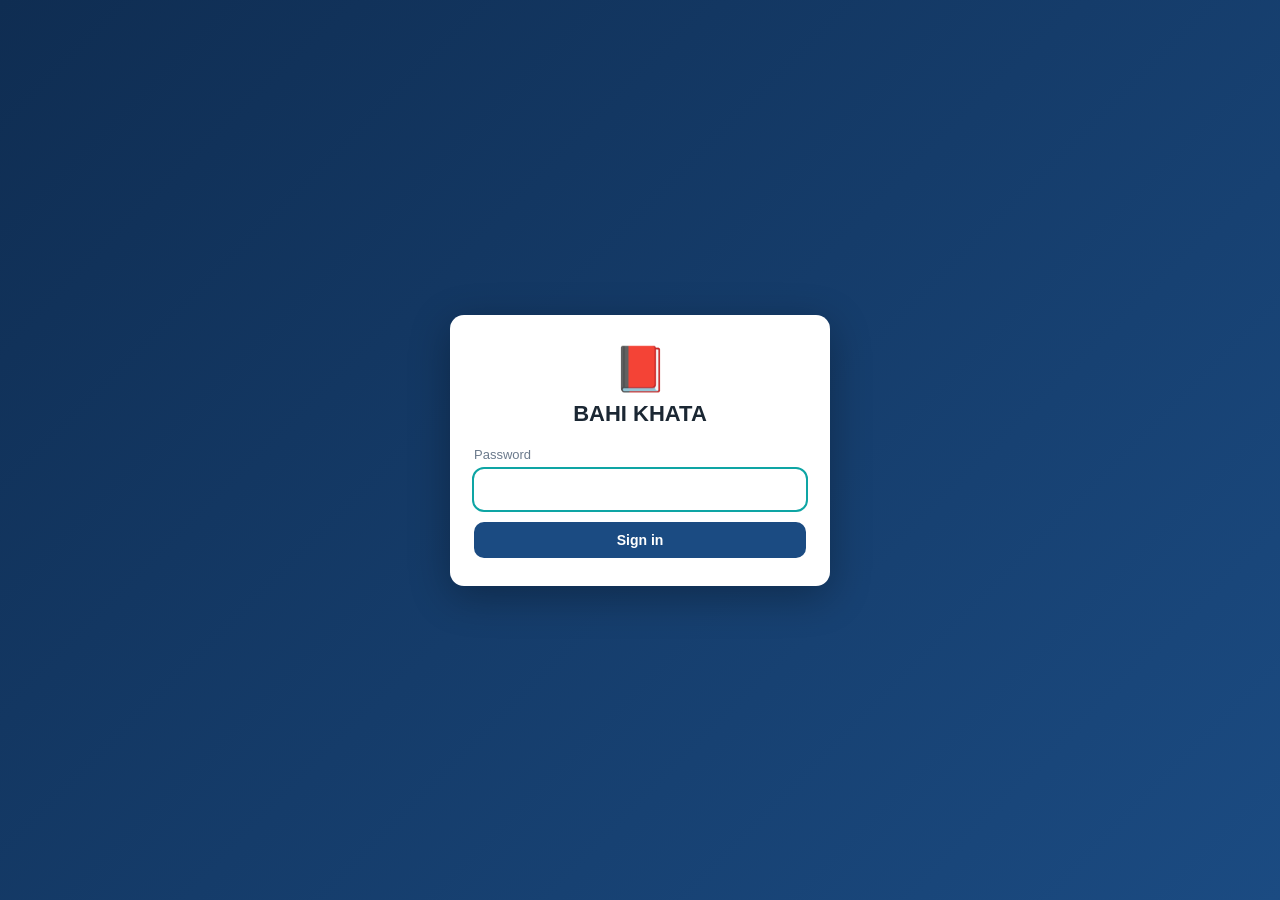
<file: src/main/resources/static/login.html>
<!DOCTYPE html>
<html lang="en">
<head>
  <link rel="manifest" href="/manifest.webmanifest">
  <link rel="apple-touch-icon" href="/icons/apple-touch-icon.png">
  <meta name="mobile-web-app-capable" content="yes">
  <meta name="apple-mobile-web-app-capable" content="yes">
  <meta name="apple-mobile-web-app-title" content="Lending">
  <meta charset="UTF-8">
  <meta name="viewport" content="width=device-width, initial-scale=1">
  <meta name="theme-color" content="#0f2d52">
  <title>Sign in - Lending Records</title>
  <link rel="stylesheet" href="css/style.css">
</head>
<body class="login-body">
  <main class="login-box">
    <div class="login-logo">&#128213;</div>
    <h1>BAHI KHATA</h1>
    <p id="msg" class="error" hidden>Wrong password. Please try again.</p>
    <form method="post" action="/login">
      <input type="hidden" name="username" value="owner">
      <label for="password">Password</label>
      <input id="password" name="password" type="password" autocomplete="current-password" required autofocus>
      <button type="submit" class="btn" style="width:100%">Sign in</button>
    </form>
  </main>
  <script src="js/login.js"></script>
</body>
</html>
</file>
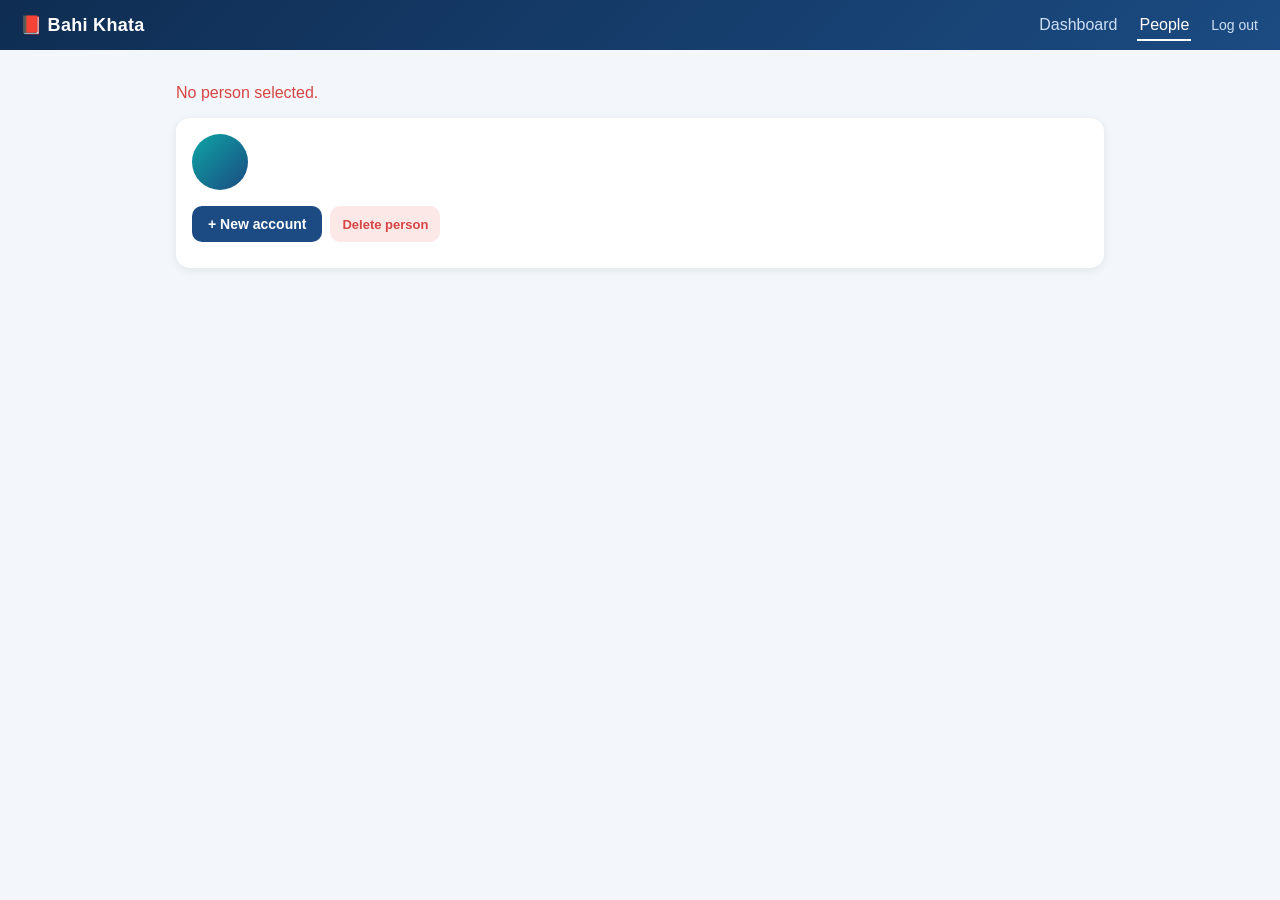
<file: src/main/resources/static/person.html>
<!DOCTYPE html>
<html lang="en">
<head>
  <link rel="manifest" href="/manifest.webmanifest">
  <link rel="apple-touch-icon" href="/icons/apple-touch-icon.png">
  <meta name="mobile-web-app-capable" content="yes">
  <meta name="apple-mobile-web-app-capable" content="yes">
  <meta name="apple-mobile-web-app-title" content="Lending">
  <meta charset="UTF-8">
  <meta name="viewport" content="width=device-width, initial-scale=1">
  <meta name="theme-color" content="#0f2d52">
  <title>Person - Lending Records</title>
  <link rel="stylesheet" href="css/style.css">
</head>
<body>
  <header id="app-header"></header>

  <main>
    <p id="error" class="error"></p>

    <section class="panel">
      <div class="hero">
        <div class="avatar" id="pAvatar"></div>
        <div class="info">
          <h1 id="pName"></h1>
          <div class="sub"><a id="pPhone" href="#"></a></div>
          <div class="sub" id="pNotes"></div>
        </div>
      </div>
      <div class="chips" id="pChips"></div>
      <div class="row-btns">
        <button class="btn" id="newAccBtn">+ New account</button>
        <button class="btn danger small" id="delPersonBtn">Delete person</button>
      </div>
    </section>

    <div id="accounts"></div>
  </main>

  <dialog id="accDialog">
    <h2>New account</h2>
    <form id="accForm">
      <label for="aType">What happened?</label>
      <select id="aType">
        <option value="GIVEN">I gave money</option>
        <option value="TAKEN">I took money</option>
        <option value="KEPT">Money kept with me</option>
      </select>
      <div class="grid2">
        <div><label for="aPrincipal">Amount *</label>
          <input id="aPrincipal" type="number" step="0.01" min="0.01" required></div>
        <div><label for="aStart">Date *</label>
          <input id="aStart" type="date" required></div>
      </div>
      <label for="aDue">Date told for return (optional)</label>
      <input id="aDue" type="date">
      <label for="aGuarantor">Guarantor (optional)</label>
      <input id="aGuarantor" maxlength="100">
      <label for="aNotes">Notes (optional)</label>
      <input id="aNotes" maxlength="300">

      <label for="aPlan">Interest</label>
      <select id="aPlan">
        <option value="DECIDE_LATER">Decide when money comes back</option>
        <option value="FIXED">Fix it now</option>
        <option value="NONE">No interest</option>
      </select>
      <div id="fixedBox" hidden>
        <div class="grid2">
          <div><label for="aRate">Interest % *</label>
            <input id="aRate" type="number" step="0.01" min="0"></div>
          <div><label for="aMode">Per</label>
            <select id="aMode"><option value="MONTHLY">Month</option><option value="DAILY">Day</option></select></div>
        </div>
        <div class="grid2">
          <div><label for="aGrace">Grace months</label>
            <input id="aGrace" type="number" min="0" value="0"></div>
          <div><label for="aLateRate">Late charge %</label>
            <input id="aLateRate" type="number" step="0.01" min="0"></div>
        </div>
        <label for="aLateMode">Late charge per</label>
        <select id="aLateMode"><option value="MONTHLY">Month</option><option value="DAILY">Day</option></select>
      </div>

      <div class="actions">
        <button type="button" class="btn light" id="accCancel">Cancel</button>
        <button type="submit" class="btn">Save</button>
      </div>
    </form>
  </dialog>

  <dialog id="entryDialog">
    <h2>Add entry</h2>
    <form id="entryForm">
      <label for="eType">What happened?</label>
      <select id="eType"></select>
      <div class="grid2">
        <div><label for="eAmount">Amount *</label>
          <input id="eAmount" type="number" step="0.01" min="0.01" required></div>
        <div><label for="eDate">Date *</label>
          <input id="eDate" type="date" required></div>
      </div>
      <label for="eNote">Note</label>
      <input id="eNote" maxlength="200">
      <div class="actions">
        <button type="button" class="btn light" id="entryCancel">Cancel</button>
        <button type="submit" class="btn">Save</button>
      </div>
    </form>
  </dialog>

  <dialog id="settleDialog">
    <h2>Money came back</h2>
    <form id="settleForm">
      <div class="grid2">
        <div><label for="sDate">Date *</label>
          <input id="sDate" type="date" required></div>
        <div><label for="sPaid">Amount received</label>
          <input id="sPaid" type="number" step="0.01" min="0"></div>
      </div>
      <label class="check"><input type="checkbox" id="sCalc"> Calculate interest now</label>
      <div id="sInterestBox" hidden>
        <div class="grid2">
          <div><label for="sRate">Interest %</label>
            <input id="sRate" type="number" step="0.01" min="0"></div>
          <div><label for="sMode">Per</label>
            <select id="sMode"><option value="MONTHLY">Month</option><option value="DAILY">Day</option></select></div>
        </div>
        <div class="grid2">
          <div><label for="sLateRate">Late charge %</label>
            <input id="sLateRate" type="number" step="0.01" min="0"></div>
          <div><label for="sLateMode">Late per</label>
            <select id="sLateMode"><option value="MONTHLY">Month</option><option value="DAILY">Day</option></select></div>
        </div>
      </div>
      <button type="button" class="btn light small" id="previewBtn">Show total</button>
      <div id="sPreview" class="preview" hidden></div>
      <div class="actions">
        <button type="button" class="btn light" id="settleCancel">Cancel</button>
        <button type="submit" class="btn">Save</button>
      </div>
    </form>
  </dialog>

  <nav id="app-bottom"></nav>
  <script src="js/common.js"></script>
  <script src="js/person.js"></script>
</body>
</html>
</file>
<file: src/main/resources/static/css/style.css>
:root {
  --navy: #0f2d52; --navy2: #1b4b82; --teal: #0ea5a4;
  --bg: #f3f6fa; --card: #ffffff; --text: #1b2733; --muted: #6b7a8c;
  --green: #1f9d62; --red: #d64545; --amber: #d98a00; --line: #e3e9f0;
  --radius: 14px; --shadow: 0 2px 10px rgba(15, 45, 82, 0.08);
}
* { box-sizing: border-box; }
body { margin: 0; font-family: "Segoe UI", Roboto, Arial, sans-serif; background: var(--bg);
       color: var(--text); padding-bottom: 76px; }
a { color: inherit; text-decoration: none; }

#app-header { position: sticky; top: 0; z-index: 10; display: flex; align-items: center;
  justify-content: space-between; padding: 14px 20px;
  background: linear-gradient(135deg, var(--navy), var(--navy2)); color: #fff; }
.brand { font-weight: 700; font-size: 18px; letter-spacing: 0.3px; }
.top-nav { display: none; }
.top-nav a { margin-left: 18px; padding: 6px 2px; color: #cfe0f5; border-bottom: 2px solid transparent; }
.top-nav a.active { color: #fff; border-color: #fff; }

#app-bottom { position: fixed; bottom: 0; left: 0; right: 0; z-index: 10; display: flex;
  background: var(--card); border-top: 1px solid var(--line); box-shadow: 0 -2px 10px rgba(0,0,0,0.06); }
#app-bottom a { flex: 1; text-align: center; padding: 10px 0 12px; font-size: 12px; color: var(--muted); }
#app-bottom a span { display: block; font-size: 20px; }
#app-bottom a.active { color: var(--navy2); font-weight: 600; }

main { max-width: 960px; margin: 0 auto; padding: 18px 16px; }
.page-head { display: flex; align-items: center; justify-content: space-between; gap: 12px; }
.page-title { font-size: 24px; margin: 6px 0 16px; }

.cards { display: grid; grid-template-columns: 1fr; gap: 12px; margin-bottom: 22px; }
.card { border-radius: var(--radius); padding: 18px; color: #fff; box-shadow: var(--shadow); }
.card h2 { margin: 0 0 6px; font-size: 13px; font-weight: 500; opacity: 0.9; }
.card p { margin: 0; font-size: 26px; font-weight: 700; }
.card.given { background: linear-gradient(135deg, #1f9d62, #2bbf7e); }
.card.taken { background: linear-gradient(135deg, #d64545, #ee6a6a); }
.card.kept  { background: linear-gradient(135deg, #1b4b82, #2f7bd0); }

.panel { background: var(--card); border-radius: var(--radius); box-shadow: var(--shadow);
  padding: 16px; margin-bottom: 18px; }
.panel h2 { margin: 0 0 10px; font-size: 17px; display: flex; align-items: center; gap: 8px; }
.badge { background: var(--navy2); color: #fff; border-radius: 999px; font-size: 12px; padding: 2px 9px; }
.badge.warn { background: var(--red); }

.list { display: flex; flex-direction: column; }
.item { display: flex; align-items: center; gap: 12px; padding: 12px 4px; border-bottom: 1px solid var(--line);
  cursor: pointer; }
.item:last-child { border-bottom: none; }
.item:hover { background: #f8fafc; }
.avatar { width: 42px; height: 42px; border-radius: 50%; display: flex; align-items: center;
  justify-content: center; font-weight: 700; color: #fff; flex: none;
  background: linear-gradient(135deg, var(--teal), var(--navy2)); }
.info { flex: 1; min-width: 0; }
.name { font-weight: 600; }
.sub { font-size: 13px; color: var(--muted); margin-top: 2px; }
.side { text-align: right; }
.amount { font-weight: 700; }
.call { display: inline-block; margin-top: 4px; font-size: 12px; color: var(--teal); font-weight: 600; }
.chips { display: flex; flex-wrap: wrap; gap: 6px; margin-top: 6px; }
.chip { font-size: 12px; border-radius: 999px; padding: 3px 10px; background: #eef3f9; }
.chip.green { background: #e3f6ec; color: var(--green); }
.chip.red { background: #fde8e8; color: var(--red); }
.chip.blue { background: #e4eefb; color: var(--navy2); }
.empty { color: var(--muted); text-align: center; padding: 14px 0; margin: 0; }
.error { color: var(--red); }

.btn { border: none; border-radius: 10px; padding: 10px 16px; font-size: 14px; font-weight: 600;
  cursor: pointer; background: var(--navy2); color: #fff; }
.btn.light { background: #eef3f9; color: var(--navy2); }
.btn:hover { filter: brightness(1.08); }
input, textarea { width: 100%; padding: 11px 12px; margin: 6px 0 12px; border: 1px solid var(--line);
  border-radius: 10px; font-size: 15px; font-family: inherit; }
input:focus, textarea:focus { outline: 2px solid var(--teal); border-color: transparent; }
label { font-size: 13px; color: var(--muted); }
.search { margin-bottom: 14px; }

dialog { border: none; border-radius: var(--radius); padding: 20px; width: min(420px, 92vw);
  box-shadow: 0 10px 40px rgba(0,0,0,0.3); }
dialog::backdrop { background: rgba(10, 25, 45, 0.55); }
dialog h2 { margin-top: 0; }
.actions { display: flex; justify-content: flex-end; gap: 10px; }

#toast { position: fixed; left: 50%; bottom: 90px; transform: translateX(-50%); background: #223;
  color: #fff; padding: 10px 18px; border-radius: 999px; opacity: 0; pointer-events: none;
  transition: opacity 0.25s; z-index: 50; font-size: 14px; }
#toast.show { opacity: 1; }
#toast.bad { background: var(--red); }

@media (min-width: 720px) {
  body { padding-bottom: 20px; }
  #app-bottom { display: none; }
  .top-nav { display: block; }
  .cards { grid-template-columns: repeat(3, 1fr); }
  #toast { bottom: 30px; }
}


.hero { display: flex; align-items: center; gap: 14px; }
.hero .avatar { width: 56px; height: 56px; font-size: 20px; }
.hero h1 { margin: 0; font-size: 22px; }
.acc-head { display: flex; justify-content: space-between; gap: 12px; align-items: flex-start; }
.amount.big { font-size: 22px; }
.meta { font-size: 13px; color: var(--muted); margin: 10px 0; line-height: 1.6; }
.btn.small { padding: 7px 12px; font-size: 13px; }
.btn.danger { background: #fde8e8; color: var(--red); }
.btn.green { background: #e3f6ec; color: var(--green); }
.row-btns { display: flex; flex-wrap: wrap; gap: 8px; margin: 10px 0; }
.diary { border-top: 1px dashed var(--line); margin-top: 8px; padding-top: 6px; }
.diary-row { display: flex; align-items: center; gap: 10px; padding: 8px 0; border-bottom: 1px solid var(--line); font-size: 14px; }
.diary-row:last-child { border-bottom: none; }
.diary-row .d { color: var(--muted); width: 92px; flex: none; font-size: 13px; }
.diary-row .n { flex: 1; min-width: 0; }
.diary-row .v { font-weight: 600; }
.x { border: none; background: none; color: var(--muted); font-size: 18px; cursor: pointer; }
.x:hover { color: var(--red); }
.grid2 { display: grid; grid-template-columns: 1fr 1fr; gap: 10px; }
select { width: 100%; padding: 11px 12px; margin: 6px 0 12px; border: 1px solid var(--line);
  border-radius: 10px; font-size: 15px; font-family: inherit; background: #fff; }
.check { display: flex; align-items: center; gap: 8px; margin: 4px 0 12px; font-size: 15px; color: var(--text); }
.check input { width: auto; margin: 0; }
.preview { background: #f1f6fc; border-radius: 10px; padding: 10px 12px; margin: 0 0 12px; font-size: 14px; }
.preview div { display: flex; justify-content: space-between; padding: 2px 0; }
.preview .tot { font-weight: 700; border-top: 1px solid var(--line); margin-top: 4px; padding-top: 6px; }
dialog { max-height: 92vh; overflow-y: auto; }
[hidden] { display: none !important; }



.login-body { min-height: 100vh; display: flex; align-items: center; justify-content: center;
  padding: 20px; background: linear-gradient(135deg, var(--navy), var(--navy2)); }
.login-box { background: var(--card); border-radius: var(--radius); box-shadow: 0 10px 40px rgba(0,0,0,0.3);
  padding: 28px 24px; width: min(380px, 100%); text-align: center; }
.login-box form { text-align: left; }
.login-logo { font-size: 44px; }
.login-box h1 { margin: 6px 0 18px; font-size: 22px; }
.logout { color: #cfe0f5; margin-left: 18px; font-size: 14px; }
</file>
